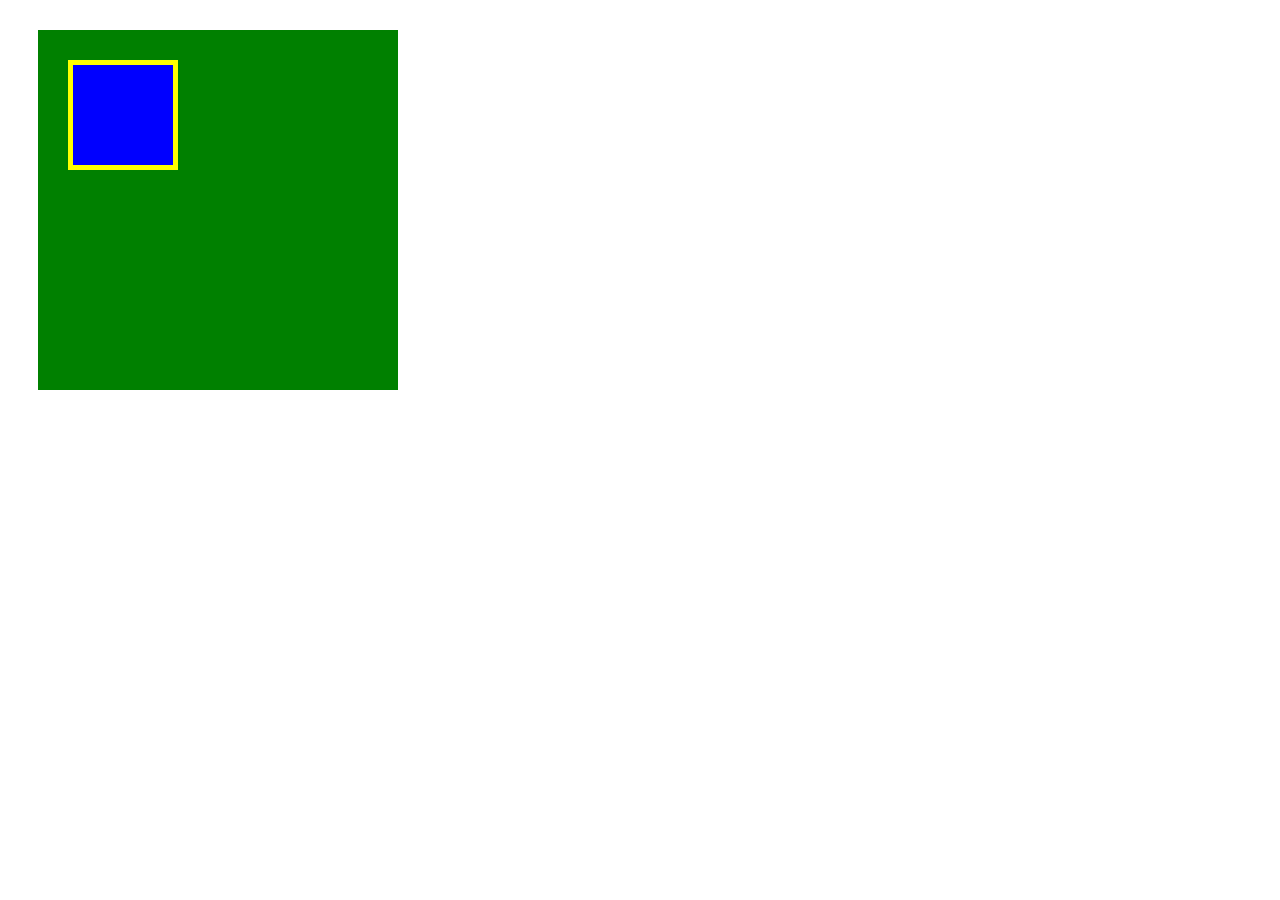
<file: box/box.html>
<!DOCTYPE html>
<html lang="jp">
<head>
  <meta charset="UTF-8"/>
  <!--CSSファイルの読み込み-->
  <link rel="stylesheet" href="box.css"/>
  <title>BOX</title>
  </head>

  <body>
    <!--box1用のdiv-->
    <div class="box1">
      <div class="box2"></div>
    </div>
  </body>
</html>
</file>
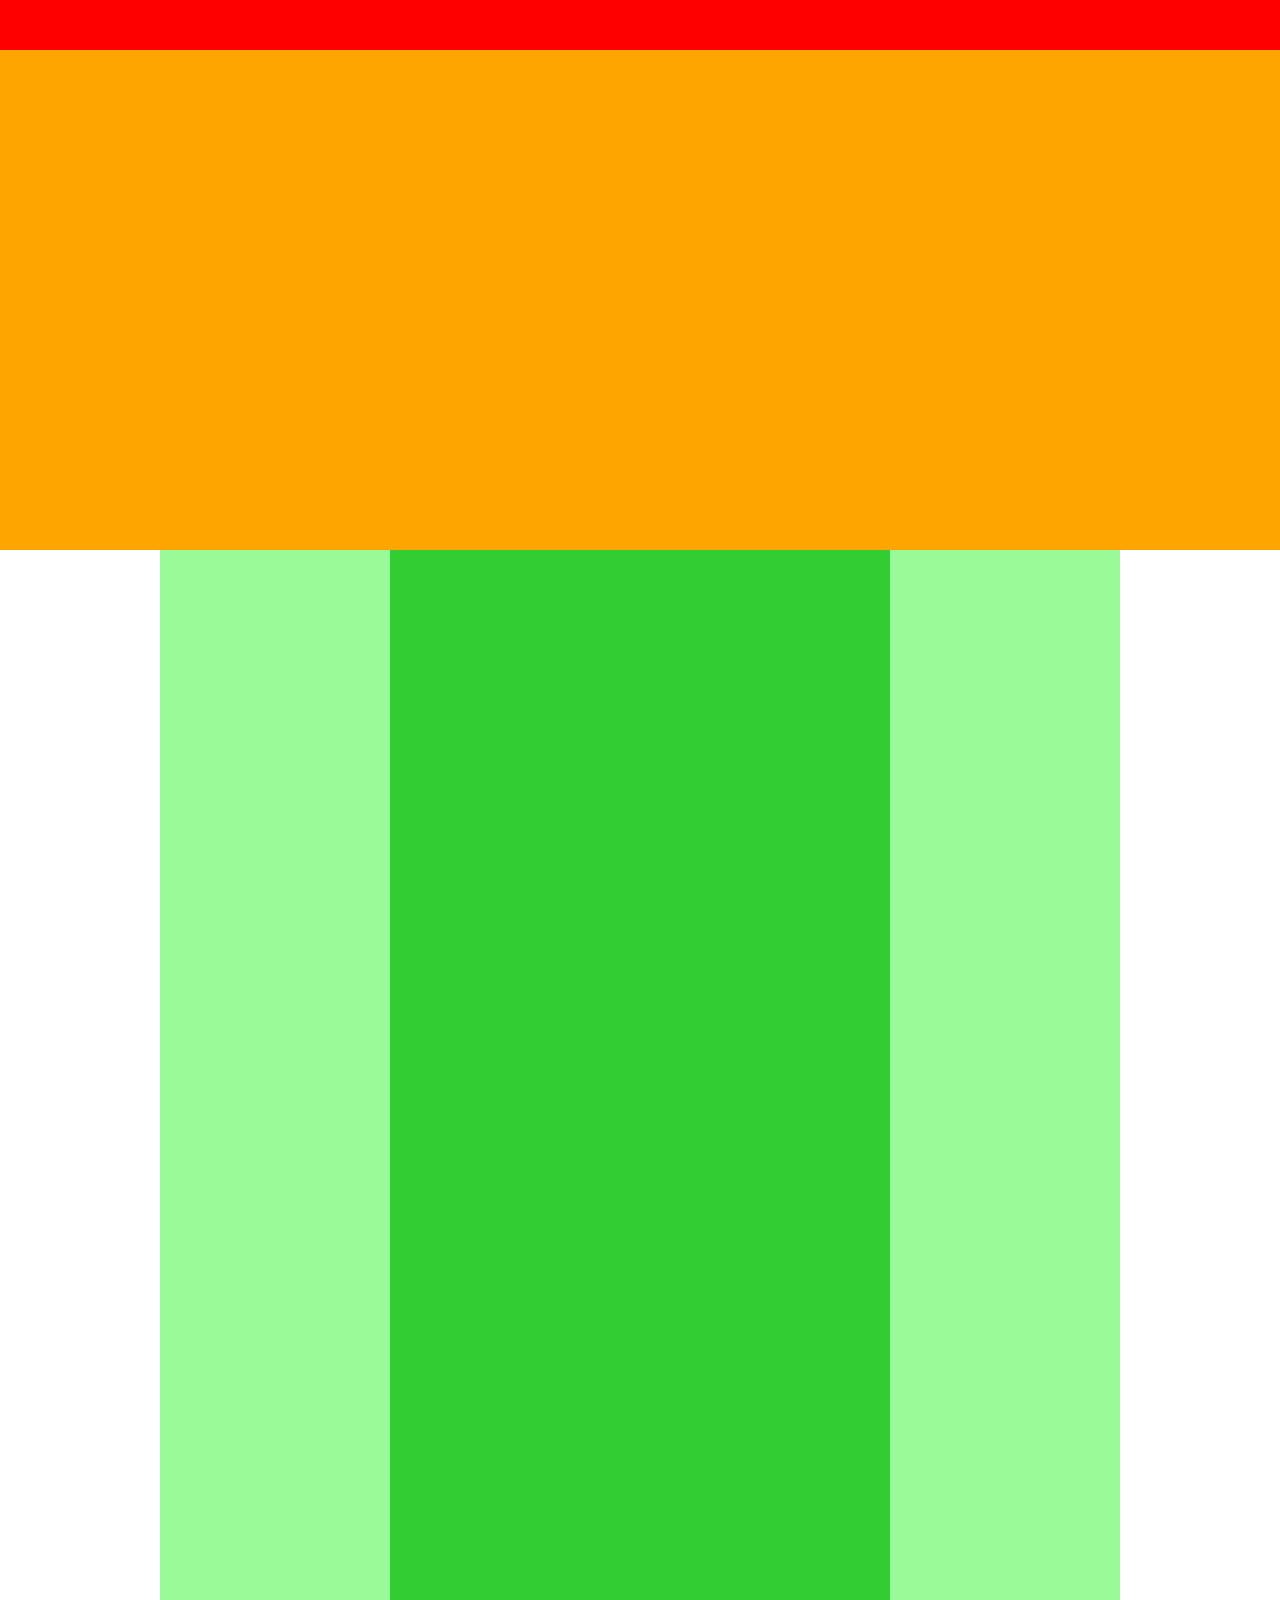
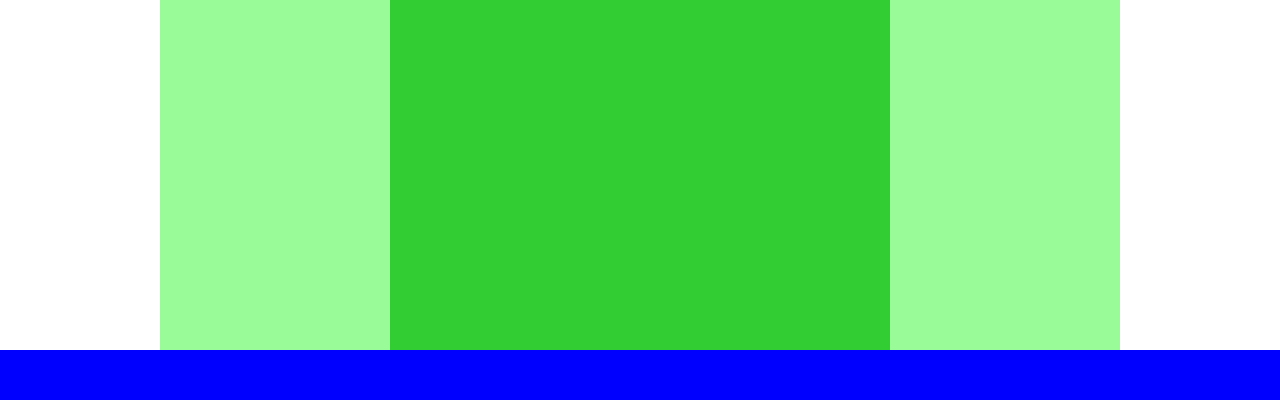
<file: chapter4/chapter4.html>
<!DOCTYPE html>
<html lang="ja">
  <head>
    <meta charset="UTF-8"/>
    <link rel="stylesheet" href="style.css"/>
  </head>

  <body>
    <div class="header"></div>

    <div class="main-visual"></div>

    <div class="main">
      <div class="main-top"></div>
    </div>

    <div class="footer"></div>

  </body>

</html>
</file>
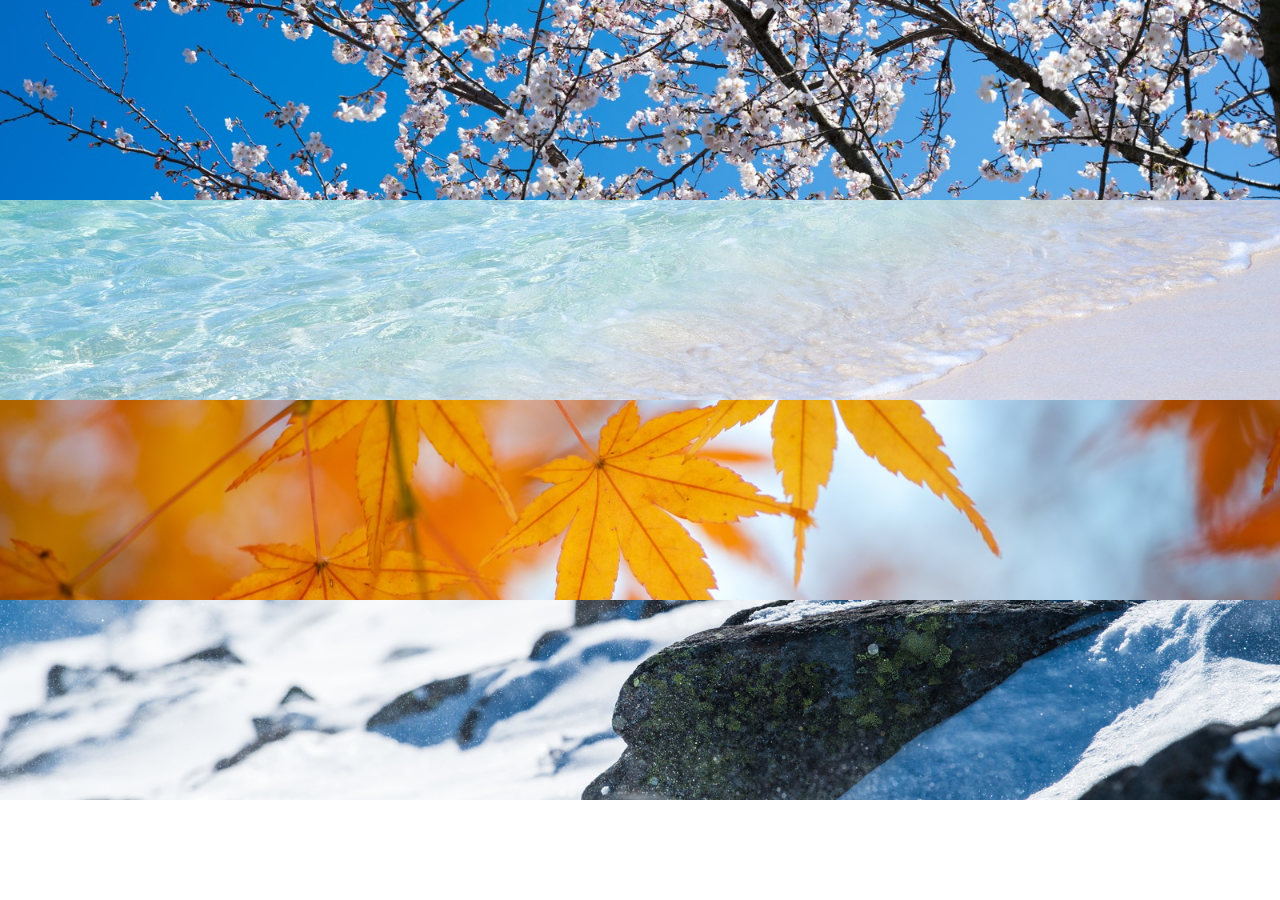
<file: chapter6/chapter6.html>
<!DOCTYPE html>
<html lang="ja">
  <head>
    <meta charset="UTF-8"/>
    <link rel="stylesheet" href="style.css"/>
  </head>

  <body>

    <div class="box1"></div>

    <div class="box2"></div>

    <div class="box3"></div>

    <div class="box4"></div>

  </body>
</html>
</file>
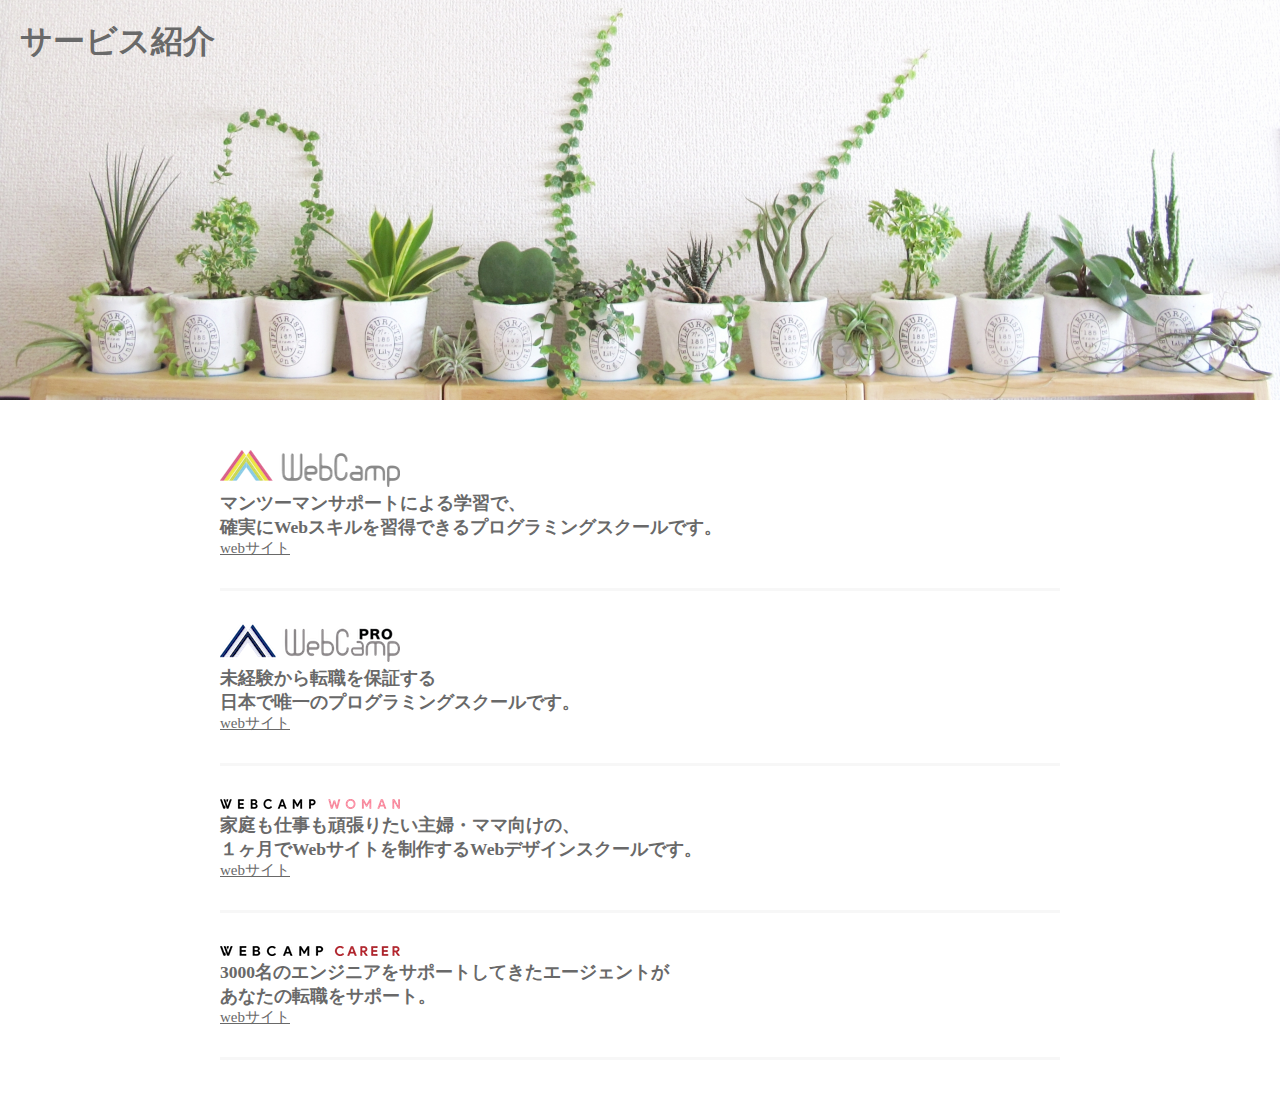
<file: chapter7/chapter7.html>
<!DOCTYPE html>
<html lang="ja">
  <head>
    <meta charset="UTF-8"/>
    <link rel="stylesheet" href="style.css"/>
  </head>

  <body>
    <div class="main-visual">
      <h1>サービス紹介</h1>
    </div>

    <main>
      <div class="blog">

        <div class="blog-item">
          <img class="blog-image" src="img/wc-logo.png">
          <section class="blog-text">
            <h3 blog-text-heading>
              マンツーマンサポートによる学習で、<br>
              確実にWebスキルを習得できるプログラミングスクールです。
            </h3
            <p>
            <a href="chapter7.html">
            webサイト
            </a>
            </p>
          </section>
        </div>

        <div class="blog-item">
          <img class="blog-image" src="img/wcp-logo.png">
          <section class="blog-text">
            <h3 blog-text-heading>
              未経験から転職を保証する<br>
              日本で唯一のプログラミングスクールです。
            </h3
            <p>
            <a href="chapter7.html">
            webサイト
            </a>
            </p>
          </section>
        </div>

        <div class="blog-item">
          <img class="blog-image" src="img/wcw-logo.png">
          <section class="blog-text">
            <h3 blog-text-heading>
              家庭も仕事も頑張りたい主婦・ママ向けの、<br>
              １ヶ月でWebサイトを制作するWebデザインスクールです。
            </h3
            <p>
            <a href="chapter7.html">
            webサイト
            </a>
            </p>
          </section>
        </div>

        <div class="blog-item">
          <img class="blog-image" src="img/wcc-logo.png">
          <section class="blog-text">
            <h3 blog-text-heading>
              3000名のエンジニアをサポートしてきたエージェントが<br>
              あなたの転職をサポート。
            </h3
            <p>
            <a href="chapter7.html">
            webサイト
            </a>
            </p>
          </section>
        </div>

        </div>
    </main>
  </body>

</html>
</file>
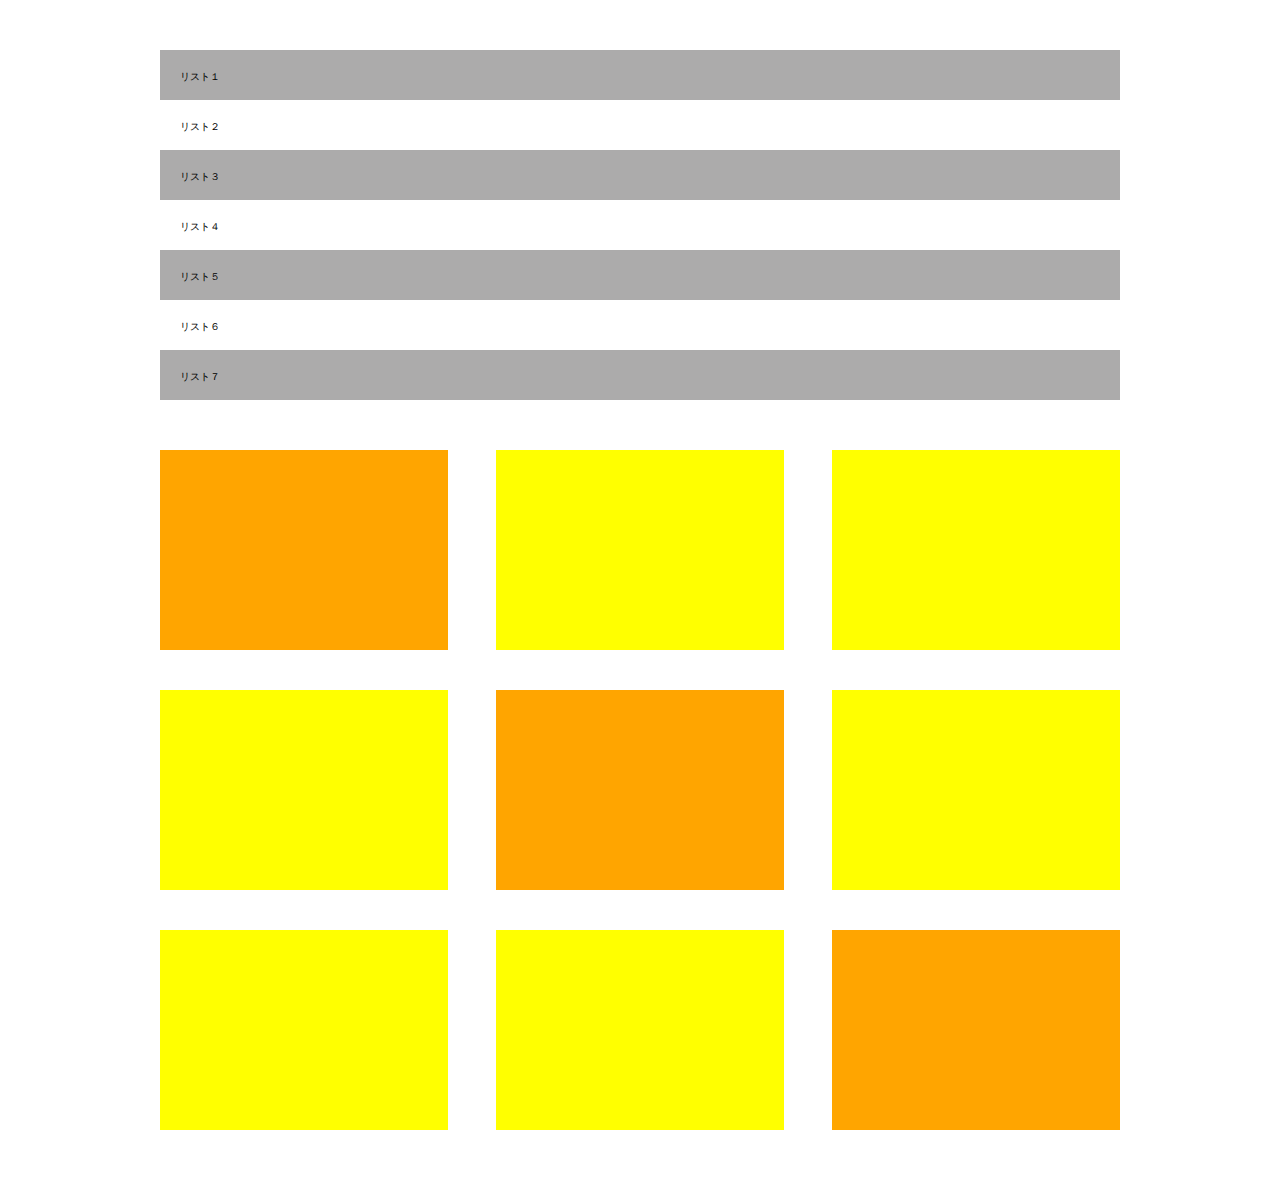
<file: chapter8/chapter8.html>
<!DOCTYPE html>
<html lang="ja">
  <head>
    <meta charset="UTF-8"/>
    <link rel="stylesheet" href="style.css" />
  </head>

  <body>
    <main>

    <div class="bars">
      <div class="bar">
        <p class="bar-text">リスト１</p>
      </div>
      <div class="bar">
        <p class="bar-text">リスト２</p>
      </div>
      <div class="bar">
        <p class="bar-text">リスト３</p>
      </div>
      <div class="bar">
        <p class="bar-text">リスト４</p>
      </div>
      <div class="bar">
        <p class="bar-text">リスト５</p>
      </div>
      <div class="bar">
        <p class="bar-text">リスト６</p>
      </div>
      <div class="bar">
        <p class="bar-text">リスト７</p>
      </div>
    </div>

    <div class="boxs">
      <div class="box"></div>
      <div class="box"></div>
      <div class="box"></div>
      <div class="box"></div>
      <div class="box"></div>
      <div class="box"></div>
      <div class="box"></div>
      <div class="box"></div>
      <div class="box"></div>
    </div>

    </main>
  </body>

</html>
</file>
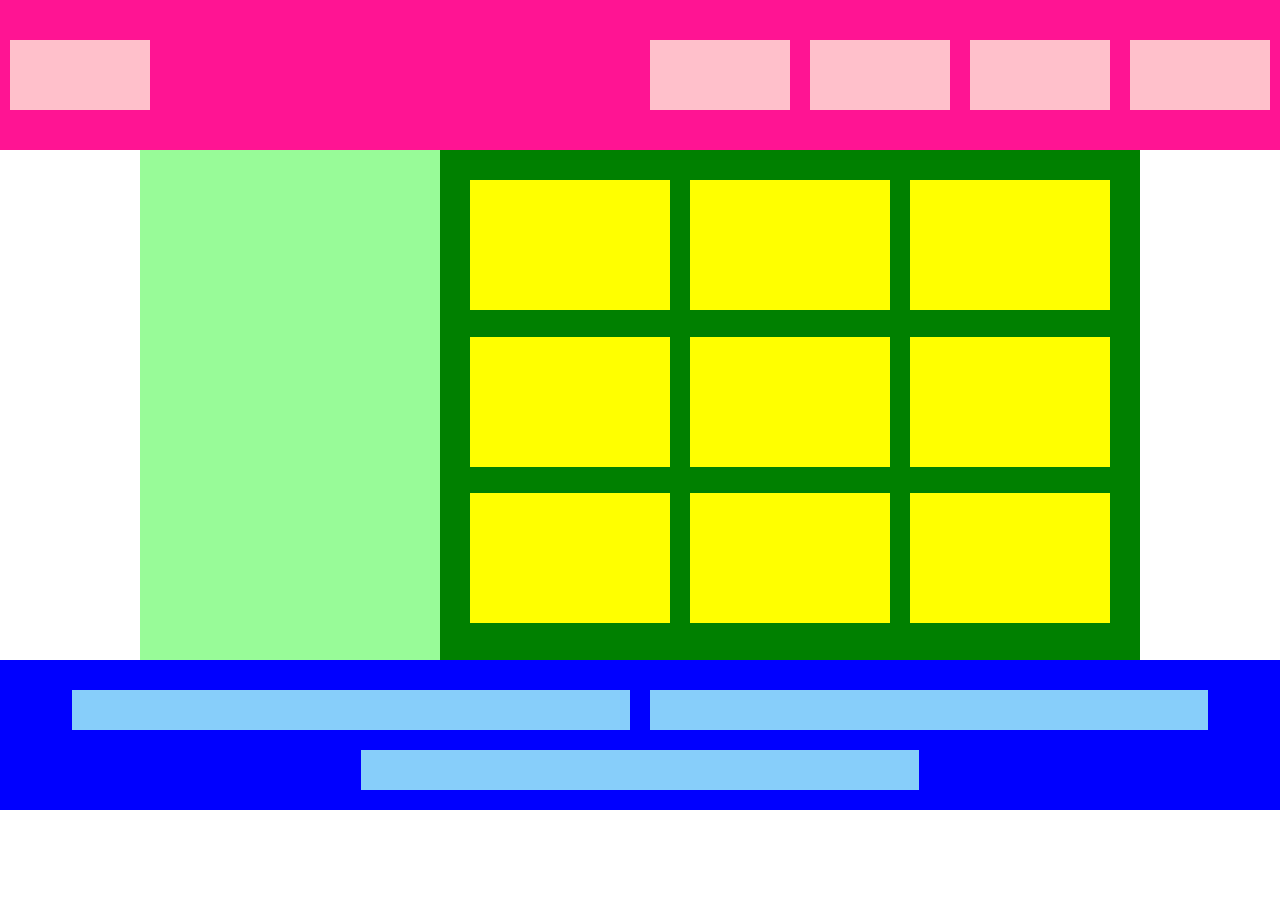
<file: flex/flex.html>
<!DOCTYPE html>
<html lang="ja">
  <head>
    <meta charset="UTF-8"/>
    <link rel="stylesheet" href="style.css"/>
    <title>flexbox</title>
  </head>

  <body>
    <header>
      <div></div>
      <div></div>
      <div></div>
      <div></div>
      <div></div>
    </header>

    <main>
      <div class="main-visual"></div>

      <div class="main-visual2">
        <div class="main-image"></div>
        <div class="main-image"></div>
        <div class="main-image"></div>
        <div class="main-image"></div>
        <div class="main-image"></div>
        <div class="main-image"></div>
        <div class="main-image"></div>
        <div class="main-image"></div>
        <div class="main-image"></div>
      </div>

      </div>
    </main>

    <footer>
      <div></div>
      <div></div>
      <div></div>
    </footer>
  </body>

</html>
</file>
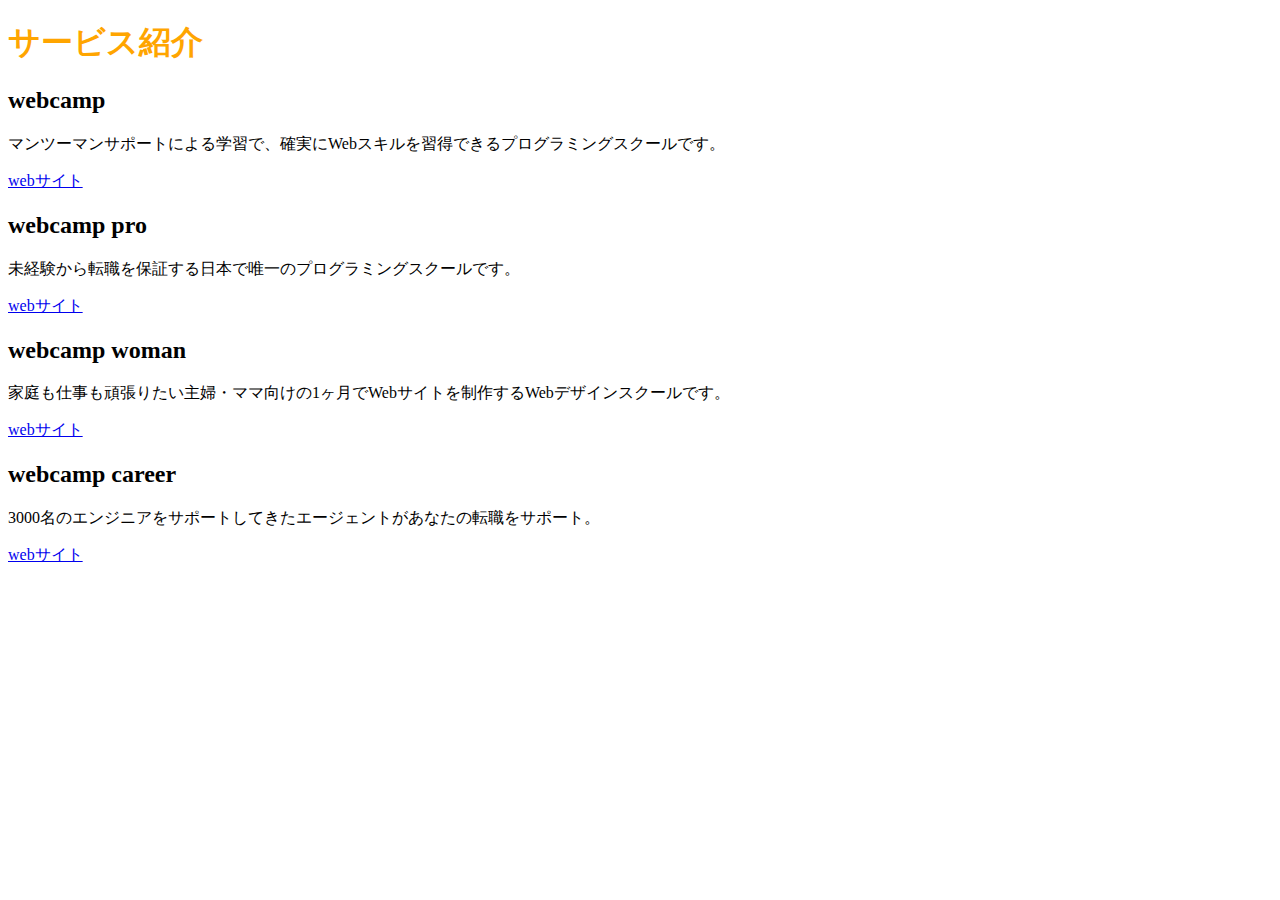
<file: sample/chapter2.html>
<!DOCTYPE html>
<html lang="ja">
  <head>
    <meta charset="UTF-8"/>
    <link rel="stylesheet" href="style.css"
  </head>
  <body>
    <h1>サービス紹介</h1>
    <h2>webcamp</h2>
    <p>マンツーマンサポートによる学習で、確実にWebスキルを習得できるプログラミングスクールです。</p>
    <a href="https://web-camp.io/">webサイト</a>
    <h2>webcamp pro</h2>
    <p>未経験から転職を保証する日本で唯一のプログラミングスクールです。</p>
    <a href="https://web-camp.io/">webサイト</a>
    <h2>webcamp woman</h2>
    <p>家庭も仕事も頑張りたい主婦・ママ向けの1ヶ月でWebサイトを制作するWebデザインスクールです。</p>
    <a href="https://web-camp.io/">webサイト</a>
    <h2>webcamp career</h2>
    <p>3000名のエンジニアをサポートしてきたエージェントがあなたの転職をサポート。</p>
    <a href="https://web-camp.io/">webサイト</a>
  </body>

</html>
</file>
<file: box/box.css>
.box1{
  width: 300px;
  height: 300px;
  background-color: green;
  /*background-color: #FF0000;*/
  margin: 30px;
  padding:30px;
}

.box2{
  width: 100px;
  height: 100px;
  background-color: blue;
  /*指定方法（box2の周囲全てに枠線を設定する場合）*/
  border:5px solid yellow;
}
</file>
<file: chapter4/style.css>
*{
  margin: 0;
  padding: 0;
  box-sizing: border-box;
}

.header{
  width: 100%;
  height: 50px;
  background-color: red;
}

.main-visual{
  width: 100%;
  height: 500px;
  background-color: orange;
}

.main{
  width: 960px;
  height: 1400px;
  background-color: palegreen;
  display:flex;
  justify-content:center;
  margin: 0 auto;
}

.main-top{
  width: 500px;
  height: 1400px;
  background-color: limegreen;
}

.footer{
  width: 100%;
  height: 50px;
  background-color: blue;
}
</file>
<file: chapter6/style.css>
*{
  margin: 0;
  padding: 0;
  box-sizing: border-box;
}

.box1{
  width: 100%;
  height: 200px;
  background-image: url(img/box1.jpg);
  background-position: center;
  background-size: cover;
}

.box2{
  width: 100%;
  height:200px;
  background-image: url(img/box2.jpg);
  background-position: center;
  background-size: cover;
}

.box3{
  width: 100%;
  height:200px;
  background-image: url(img/box3.jpg);
  background-position: center;
  background-size: cover;
}

.box4{
  width: 100%;
  height:200px;
  background-image: url(img/box4.jpg);
  background-position: center;
  background-size: cover;
}
</file>
<file: chapter7/style.css>
*{
  margin: 0;
  padding: 0;
  box-sizing: border-box;
  color: #696969;
}

h1{
  padding: 20px 0 0 20px;
}

.main-visual{
  width: 100%;
  height: 400px;
  background-image: url(img/mv.jpg);
  background-size: cover;
  background-position: bottom;
}

main{
  margin-top: 20px;
  margin-bottom: 50px;
  display: flex;
  justify-content:center;
}


.blog-item{
  width: 840px;
  margin: 0 auto;
  padding: 30px 0;
  font-size: 15px;
  border-bottom: 3px solid #f7f7f7;
}
</file>
<file: chapter8/style.css>
*{
  margin: 0;
  padding: 0;
  box-sizing: border-box;
}

main{
  width: 960px;
  margin: 0 auto;
}

.bars{
  height: 350px;
  margin: 50px 0;
}

.bar{
  width: 960px;
  height: 50px;
  background-color: #fff;
}

.bar:nth-child(odd){
  background-color: #acabab;
}

.bar-text{
  font-size: 10px;
  padding: 20px;
}

.boxs{
  display: flex;
  flex-wrap:wrap;
}

.box{
  width: 30%;
  height: 200px;
  background-color: yellow;
  margin: 0 5% 40px 0;
}

.box:nth-child(1){
  background-color: orange;
}

.box:nth-child(3){
  margin-right: 0;
}

.box:nth-child(5){
  background-color: orange;
}

.box:nth-child(6){
  margin-right: 0;
}

.box:nth-child(7){
  margin-bottom: 50px;
}

.box:nth-child(8){
  margin-bottom: 50px;
}

.box:nth-child(9){
  margin-right: 0;
  margin-bottom: 50px;
  background-color: orange;
}
</file>
<file: flex/style.css>
*{
  margin: 0;
  padding: 0;
  box-sizing: border-box;
}

header{
  width: 100%;
  height: 150px;
  display: flex;
  justify-content:flex-end;
  align-items:center;
  background-color: deeppink;
}

header > :first-child{
  margin-right: auto;
}

header > div{
  flex-basis:140px;
  height: 70px;
  background-color: pink;
  margin: 0 10px;
  padding: 30px 20px;
}

main{
  width: 100%;
  height: 510px;
  display: flex;
  justify-content:center;
}

.main-visual{
  width: 300px;
  height: 510px;
  background-color: palegreen;
}

.main-visual2{
  max-width: 700px;
  flex-grow: 1;
  background-color: green;
  padding: 20px;
  display: flex;
  flex-wrap:wrap;
  justify-content:center;
}

.main-image{
  width:200px;
  height: 130px;
  background-color: yellow;
  margin: 10px;
}

footer{
  width: 100%;
  height: 150px;
  background-color: blue;
  display: flex;
  justify-content:center;
  flex-wrap:wrap;
  padding: 20px;
}

footer > div{
  flex-basis:45%;
  height: 40px;
  max-width: 600px;
  background-color: #87cefa;
  margin: 10px;
}
</file>
<file: sample/style.css>
h1{
  color:orange;
}
</file>
